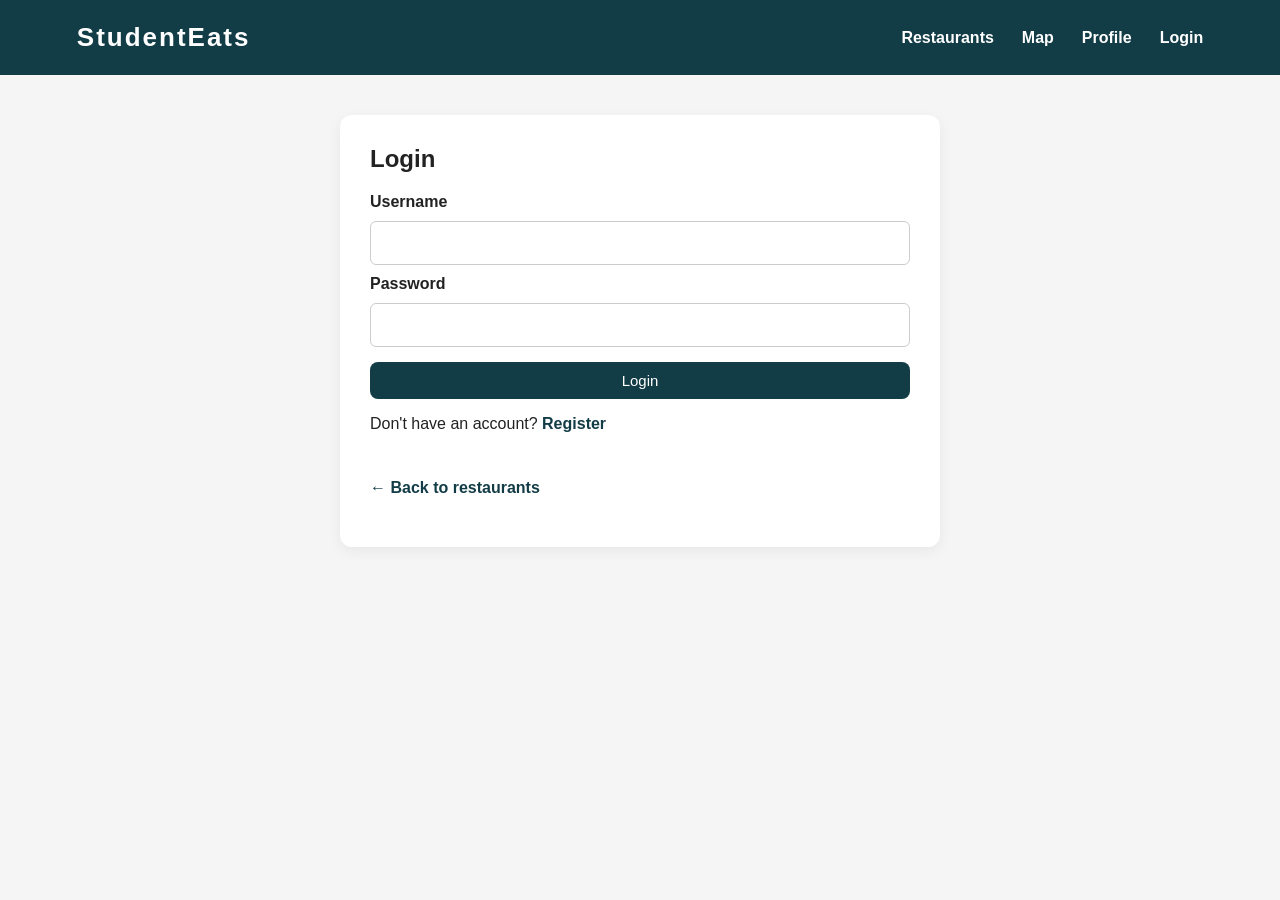
<file: login.html>
<!doctype html>
<html lang="en">
  <head>
    <meta charset="UTF-8" />
    <meta name="viewport" content="width=device-width, initial-scale=1.0" />
    <title>Login | Student Restaurants</title>
    <link rel="stylesheet" href="css/style.css" />
  </head>

  <body>
    <header class="site-header">
      <a href="index.html" class="logo">StudentEats</a>

      <nav>
        <a href="index.html#restaurants">Restaurants</a>
        <a href="index.html#map-section">Map</a>
        <a href="profile.html">Profile</a>
        <a href="login.html">Login</a>
      </nav>
    </header>

    <main>
      <section class="account-section">
        <h1>Login</h1>

        <form id="login-form">
          <label for="username">Username</label>
          <input type="text" id="username" required />

          <label for="password">Password</label>
          <input type="password" id="password" required />

          <button type="submit">Login</button>
        </form>

        <p id="login-message"></p>

        <p>
          Don't have an account?
          <a href="register.html">Register</a>
        </p>

        <a href="index.html" class="back-link">← Back to restaurants</a>
      </section>
    </main>

    <script type="module" src="js/login.js"></script>
  </body>
</html>
</file>
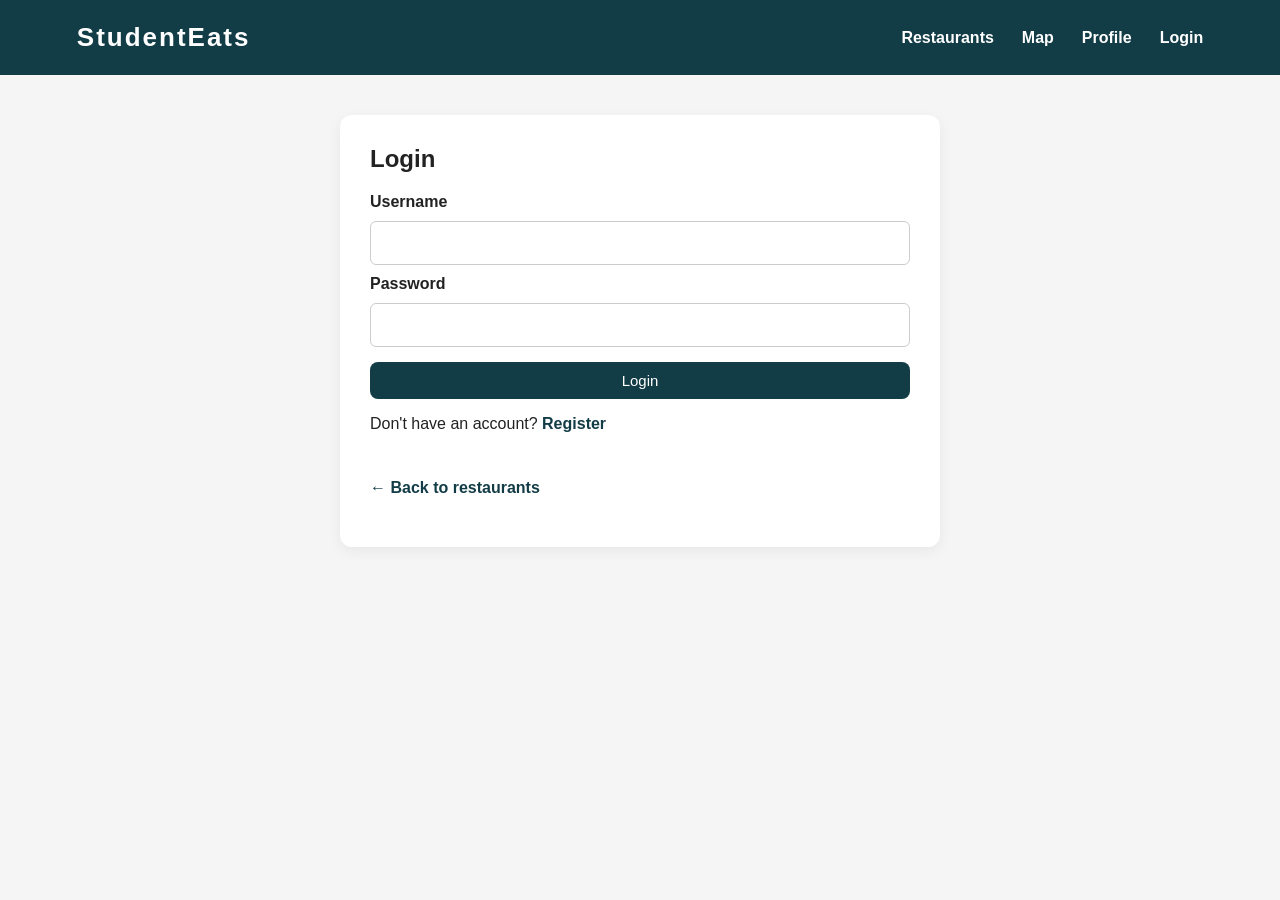
<file: profile.html>
<!doctype html>
<html lang="en">
  <head>
    <meta charset="UTF-8" />
    <meta name="viewport" content="width=device-width, initial-scale=1.0" />

    <title>Profile | StudentEats</title>

    <link rel="stylesheet" href="css/style.css" />
  </head>

  <body>
    <header class="site-header">
      <a href="index.html" class="logo">StudentEats</a>

      <nav>
        <a href="index.html#restaurants">Restaurants</a>
        <a href="index.html#map-section">Map</a>
        <a href="profile.html">Profile</a>
        <a href="login.html">Login</a>
      </nav>
    </header>

    <main>
      <section class="account-section">
        <h2>My Profile</h2>

        <div id="profile-info">
          <p>Loading profile...</p>
        </div>

        <h3>Update Profile</h3>

        <form id="update-form">
          <label for="update-username"> Username </label>

          <input type="text" id="update-username" required />

          <label for="update-email"> Email </label>

          <input type="email" id="update-email" required />

          <button type="submit">Update Profile</button>
        </form>

        <p id="update-message"></p>

        <h3>Profile Picture</h3>

        <form id="avatar-form">
          <label for="avatar"> Choose profile picture </label>

          <input type="file" id="avatar" accept="image/*" required />

          <button type="submit">Upload Picture</button>
        </form>

        <p id="avatar-message"></p>

        <button type="button" id="logout-button">Logout</button>

        <a href="index.html" class="back-link"> ← Back to restaurants </a>
      </section>
    </main>

    <script type="module" src="js/profile.js"></script>
  </body>
</html>
</file>
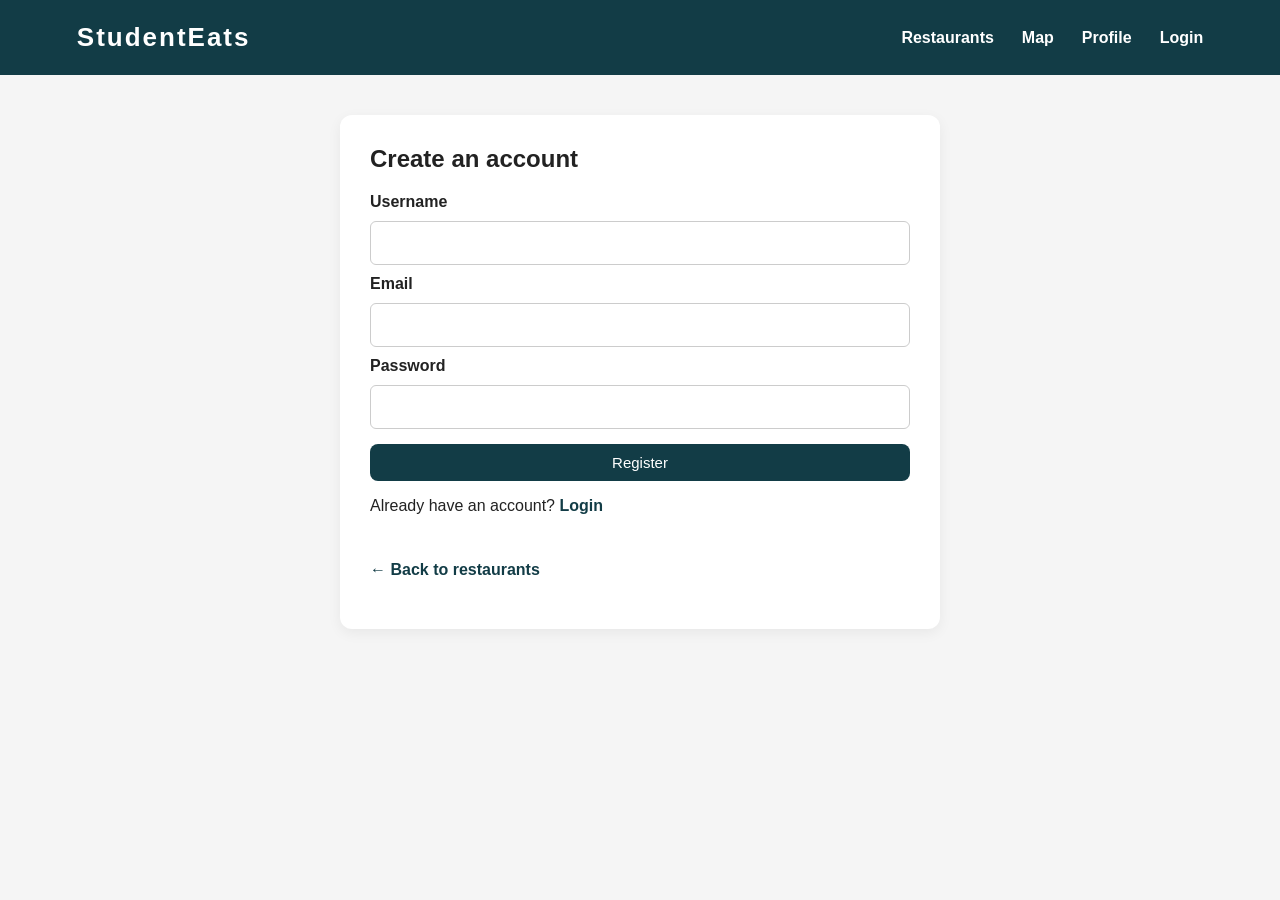
<file: register.html>
<!doctype html>
<html lang="en">
  <head>
    <meta charset="UTF-8" />
    <meta name="viewport" content="width=device-width, initial-scale=1.0" />
    <title>Register | Student Restaurants</title>
    <link rel="stylesheet" href="css/style.css" />
  </head>

  <body>
    <header class="site-header">
      <a href="index.html" class="logo">StudentEats</a>

      <nav>
        <a href="index.html#restaurants">Restaurants</a>
        <a href="index.html#map-section">Map</a>
        <a href="profile.html">Profile</a>
        <a href="login.html">Login</a>
      </nav>
    </header>
    <main>
      <section class="account-section">
        <h1>Create an account</h1>

        <form id="register-form">
          <label for="username">Username</label>
          <input type="text" id="username" required />

          <label for="email">Email</label>
          <input type="email" id="email" required />

          <label for="password">Password</label>
          <input type="password" id="password" required />

          <button type="submit">Register</button>
        </form>

        <p id="register-message"></p>

        <p>
          Already have an account?
          <a href="login.html">Login</a>
        </p>

        <a href="index.html" class="back-link">← Back to restaurants</a>
      </section>
    </main>

    <script type="module" src="js/register.js"></script>
  </body>
</html>
</file>
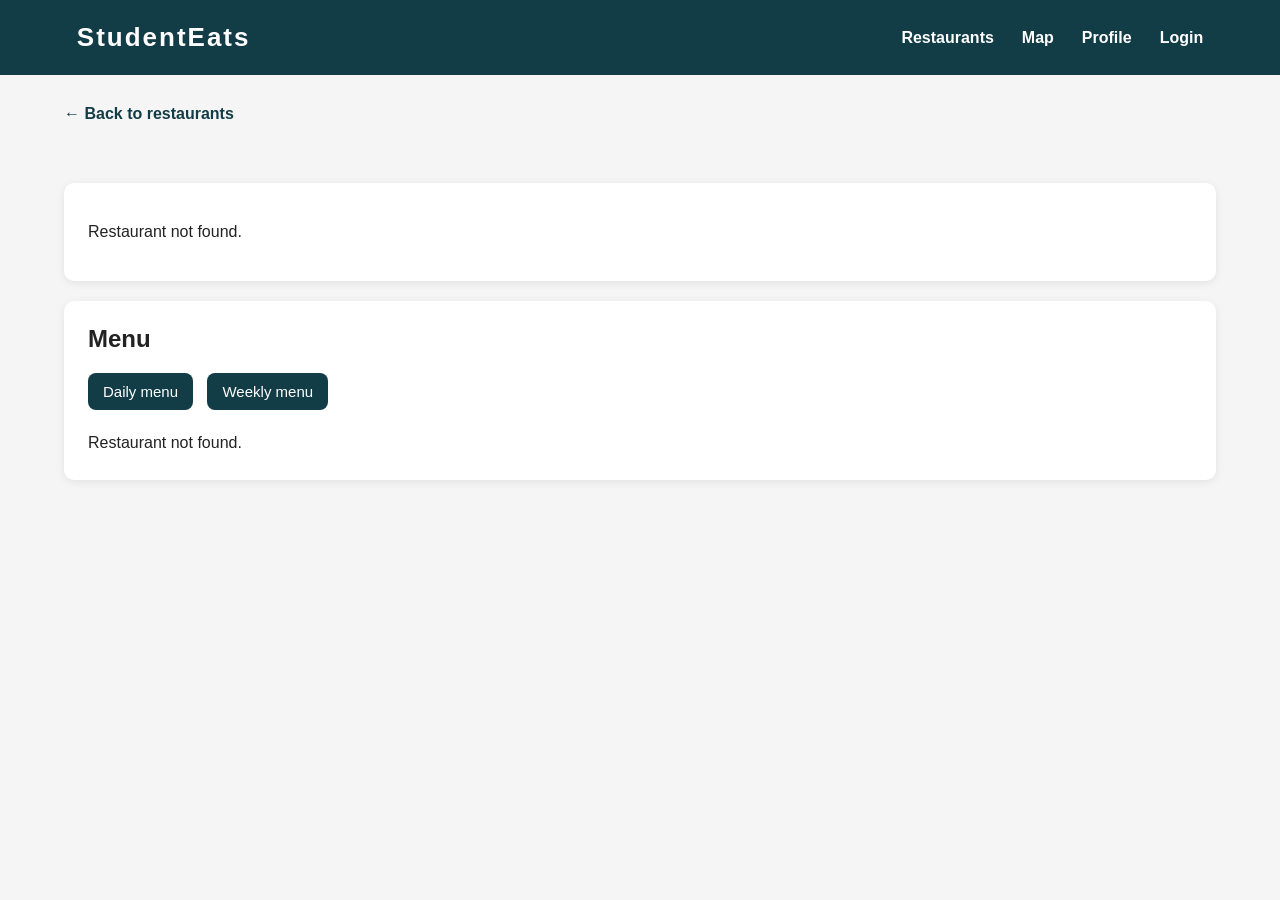
<file: restaurant.html>
<!doctype html>
<html lang="en">
  <head>
    <meta charset="UTF-8" />
    <meta name="viewport" content="width=device-width, initial-scale=1.0" />

    <title>Restaurant | StudentEats</title>

    <link rel="stylesheet" href="css/style.css" />
  </head>

  <body>
    <header class="site-header">
      <a href="index.html" class="logo">StudentEats</a>

      <nav>
        <a href="index.html#restaurants">Restaurants</a>
        <a href="index.html#map-section">Map</a>
        <a href="profile.html">Profile</a>
        <a href="login.html">Login</a>
      </nav>
    </header>

    <main>
      <a href="index.html#restaurants" class="back-link">
        ← Back to restaurants
      </a>

      <section id="restaurant-info">
        <h1>Restaurant</h1>
        <p>Loading restaurant...</p>
      </section>

      <div class="restaurant-location-action">
        <button type="button" id="locate-restaurant-button">
          📍 Locate restaurant on map
        </button>
      </div>

      <section id="menu-section">
        <h2>Menu</h2>

        <div class="menu-buttons">
          <button type="button" id="daily-button">Daily menu</button>

          <button type="button" id="weekly-button">Weekly menu</button>
        </div>

        <div id="menu-container">
          <p>Loading daily menu...</p>
        </div>
      </section>
    </main>

    <script type="module" src="js/restaurant.js"></script>
  </body>
</html>
</file>
<file: css/style.css>
* {
  box-sizing: border-box;
}

html {
  scroll-behavior: smooth;
}

body {
  margin: 0;
  font-family: Arial, sans-serif;
  background-color: #f5f5f5;
  color: #222;
}

main {
  width: 90%;
  max-width: 1200px;
  margin: 0 auto;
}

h1,
h2,
h3 {
  margin-top: 0;
}

button {
  padding: 10px 15px;
  border: none;
  border-radius: 8px;
  cursor: pointer;
  font-size: 15px;
}

.site-header {
  background-color: #123c46;
  color: white;
  padding: 22px 6%;
  display: flex;
  justify-content: space-between;
  align-items: center;
}

.logo {
  color: white;
  text-decoration: none;
  font-size: 26px;
  font-weight: bold;
  letter-spacing: 2px;
}

.site-header nav {
  display: flex;
  gap: 28px;
  flex-wrap: wrap;
}

.site-header nav a {
  color: white;
  text-decoration: none;
  font-weight: 600;
}

.site-header nav a:hover {
  color: #ffbd59;
}

.hero {
  background-color: #123c46;
  color: white;
  min-height: 470px;
  display: flex;
  align-items: center;
  padding: 40px 6% 80px;
}

.hero-content {
  max-width: 750px;
}

.hero-label {
  color: #ffbd59;
  font-size: 14px;
  font-weight: bold;
  letter-spacing: 3px;
  margin-bottom: 25px;
}

.hero h1 {
  font-size: clamp(48px, 7vw, 82px);
  line-height: 1;
  margin: 0 0 30px;
}

.hero-description {
  max-width: 650px;
  font-size: 20px;
  line-height: 1.7;
  margin-bottom: 35px;
}

.hero-button {
  display: inline-block;
  background-color: #ffbd59;
  color: #17252a;
  padding: 15px 25px;
  border-radius: 8px;
  text-decoration: none;
  font-weight: bold;
  transition: transform 0.2s ease;
}

.hero-button:hover {
  transform: translateY(-2px);
}

.restaurant-tools {
  padding: 50px 0 30px;
}

.section-heading {
  margin-bottom: 25px;
}

.section-label {
  color: #123c46;
  font-size: 13px;
  font-weight: bold;
  letter-spacing: 3px;
}

.section-heading h2 {
  font-size: 36px;
  margin: 8px 0;
}

.section-heading > p:last-child {
  color: #666;
}

.filters {
  display: grid;
  grid-template-columns: 2fr 1fr 1fr;
  gap: 12px;
  margin-bottom: 15px;
}

.filters input,
.filters select {
  width: 100%;
  padding: 14px;
  border: 1px solid #ddd;
  border-radius: 8px;
  background-color: white;
  font-size: 15px;
}

.filters input:focus,
.filters select:focus {
  outline: 2px solid #123c46;
  outline-offset: 1px;
}

.restaurant-actions {
  display: flex;
  gap: 10px;
  margin-top: 15px;
  flex-wrap: wrap;
}

.restaurant-actions button {
  padding: 12px 18px;
  font-weight: 600;
}

#nearest-button {
  background-color: #123c46;
  color: white;
}

#nearest-button:hover {
  background-color: #0d3038;
}

#show-all-button {
  background-color: white;
  color: #222;
  border: 1px solid #ccc;
}

#show-all-button:hover {
  background-color: #eee;
}

#favorites-button {
  background-color: #ffbd59;
  color: #17252a;
}

#favorites-button:hover {
  background-color: #f2ac3e;
}

#restaurant-count {
  margin: 20px 0;
  color: #666;
  font-weight: bold;
}

.map-section {
  margin: 30px 0 50px;
  background-color: white;
  padding: 25px;
  border: 1px solid #e5e5e5;
  border-radius: 14px;
  box-shadow: 0 4px 14px rgba(0, 0, 0, 0.06);
}

.map-section h2 {
  color: #123c46;
  font-size: 32px;
  margin-bottom: 20px;
}

#map {
  width: 100%;
  height: 450px;
  border-radius: 10px;
}

#restaurants {
  padding: 40px 0 70px;
}

#restaurants > h2 {
  font-size: 36px;
  margin-bottom: 25px;
}

#restaurant-list {
  display: grid;
  grid-template-columns: repeat(3, 1fr);
  gap: 20px;
}

.restaurant-card {
  background-color: white;
  border: 1px solid #e5e5e5;
  border-radius: 12px;
  padding: 22px;
  box-shadow: 0 4px 14px rgba(0, 0, 0, 0.06);
  transition:
    transform 0.2s ease,
    box-shadow 0.2s ease;
}

.restaurant-card:hover {
  transform: translateY(-4px);
  box-shadow: 0 8px 22px rgba(0, 0, 0, 0.1);
}

.restaurant-card h3 {
  color: #123c46;
  font-size: 21px;
  margin-bottom: 15px;
}

.restaurant-card p {
  color: #555;
  line-height: 1.5;
  margin: 8px 0;
}

.restaurant-card a {
  display: inline-block;
  margin-top: 12px;
  color: #123c46;
  font-weight: bold;
  text-decoration: none;
}

.restaurant-card a:hover {
  text-decoration: underline;
}

.favorite-button {
  display: block;
  margin: 15px 0 0;
  background-color: #ffbd59;
  color: #17252a;
  font-weight: bold;
}

.favorite-button:hover {
  background-color: #f2ac3e;
}

.nearest-restaurant {
  border: 2px solid #ffbd59;
}

#restaurant-info,
#menu-section {
  background-color: white;
  padding: 24px;
  border-radius: 10px;
  box-shadow: 0 2px 8px rgba(0, 0, 0, 0.08);
}

#restaurant-info {
  margin-top: 40px;
  margin-bottom: 20px;
}

#restaurant-info h2 {
  margin-bottom: 10px;
}

#menu-section {
  margin-bottom: 40px;
}

#menu-section button {
  margin-right: 10px;
  margin-bottom: 20px;
  background-color: #123c46;
  color: white;
}

#menu-section button:hover {
  background-color: #0d3038;
}

#menu-container > div {
  border-top: 1px solid #ddd;
  padding: 15px 0;
}

#menu-container h3 {
  margin-bottom: 8px;
}

#menu-container h4 {
  margin-bottom: 5px;
}

#menu-container p {
  margin: 4px 0;
}

.back-link {
  display: inline-block;
  margin-top: 30px;
  margin-bottom: 20px;
  color: #123c46;
  text-decoration: none;
  font-weight: bold;
}

.back-link:hover {
  text-decoration: underline;
}

.account-section {
  max-width: 600px;
  margin: 40px auto;
  background-color: white;
  padding: 30px;
  border-radius: 12px;
  box-shadow: 0 4px 14px rgba(0, 0, 0, 0.06);
}

.account-section form {
  display: flex;
  flex-direction: column;
  gap: 10px;
  margin-bottom: 15px;
}

.account-section label {
  font-weight: 600;
}

.account-section input {
  width: 100%;
  padding: 12px;
  border: 1px solid #ccc;
  border-radius: 6px;
  font-size: 16px;
}

.account-section input:focus {
  outline: 2px solid #123c46;
  outline-offset: 1px;
}

.account-section button {
  background-color: #123c46;
  color: white;
  margin-top: 5px;
}

.account-section button:hover {
  background-color: #0d3038;
}

.account-section a {
  color: #123c46;
  font-weight: 600;
  text-decoration: none;
}

.account-section a:hover {
  text-decoration: underline;
}

#login-message,
#register-message,
#update-message,
#avatar-message {
  margin-top: 10px;
  font-weight: 600;
}

.profile-picture {
  width: 120px;
  height: 120px;
  object-fit: cover;
  border-radius: 50%;
  margin-bottom: 15px;
}

@media (max-width: 900px) {
  #restaurant-list {
    grid-template-columns: repeat(2, 1fr);
  }

  .filters {
    grid-template-columns: 1fr 1fr;
  }

  #search-input {
    grid-column: 1 / -1;
  }
}

@media (max-width: 700px) {
  .site-header {
    align-items: flex-start;
    flex-direction: column;
    gap: 20px;
  }

  .site-header nav {
    gap: 15px;
  }

  .hero {
    min-height: auto;
    padding: 60px 20px;
  }

  .hero h1 {
    font-size: 48px;
  }

  .hero-description {
    font-size: 17px;
  }
}

@media (max-width: 600px) {
  main {
    width: 92%;
  }

  .restaurant-tools {
    padding-top: 35px;
  }

  .section-heading h2 {
    font-size: 30px;
  }

  .filters {
    grid-template-columns: 1fr;
  }

  #search-input {
    grid-column: auto;
  }

  .restaurant-actions {
    flex-direction: column;
  }

  .restaurant-actions button {
    width: 100%;
    margin: 0;
  }

  .map-section {
    padding: 15px;
    margin: 20px 0 35px;
  }

  .map-section h2 {
    font-size: 27px;
  }

  #map {
    height: 300px;
  }

  #restaurant-list {
    grid-template-columns: 1fr;
  }

  #restaurants {
    padding-bottom: 40px;
  }

  #restaurants > h2 {
    font-size: 30px;
  }

  #restaurant-info {
    margin-top: 25px;
    padding: 18px;
  }

  #menu-section {
    padding: 18px;
  }

  #menu-section button {
    width: 100%;
    margin: 5px 0;
  }

  .account-section {
    margin: 25px auto;
    padding: 20px;
  }

  .hero h1 {
    font-size: 44px;
  }
}
</file>
